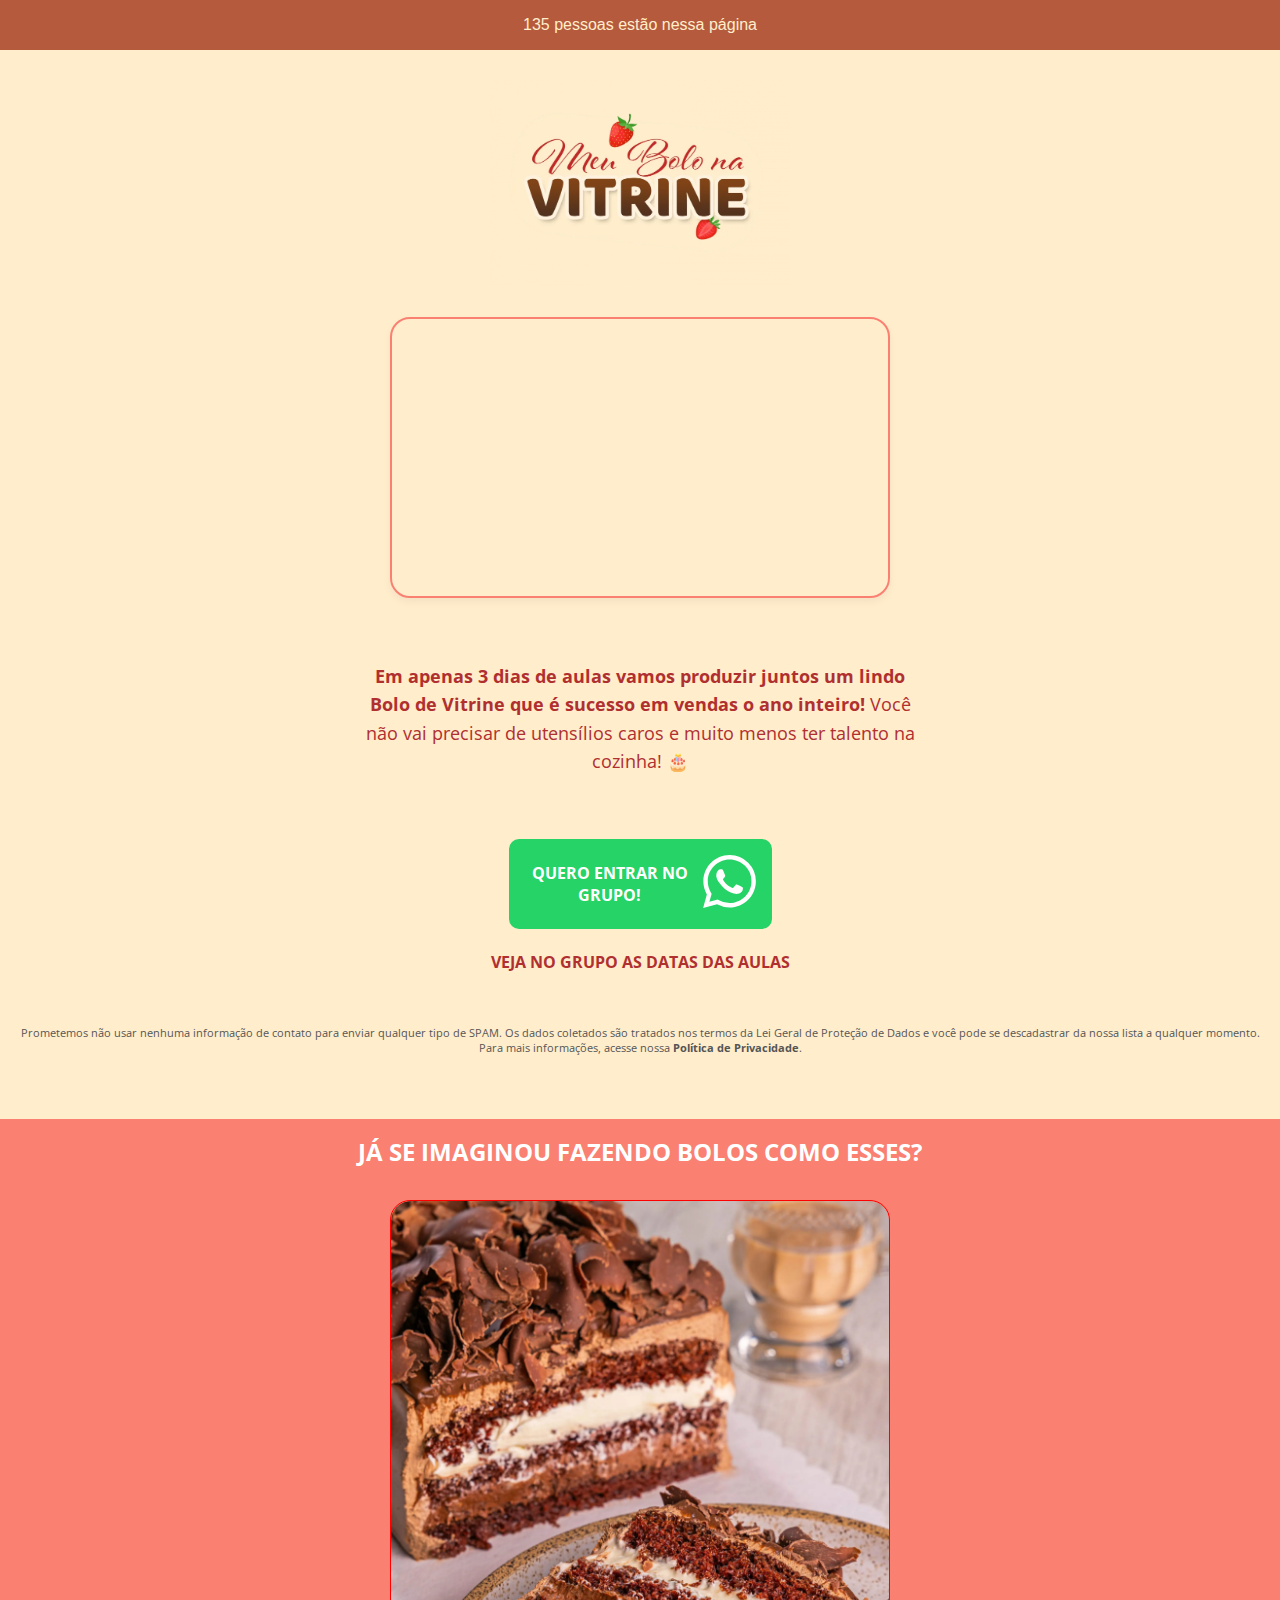
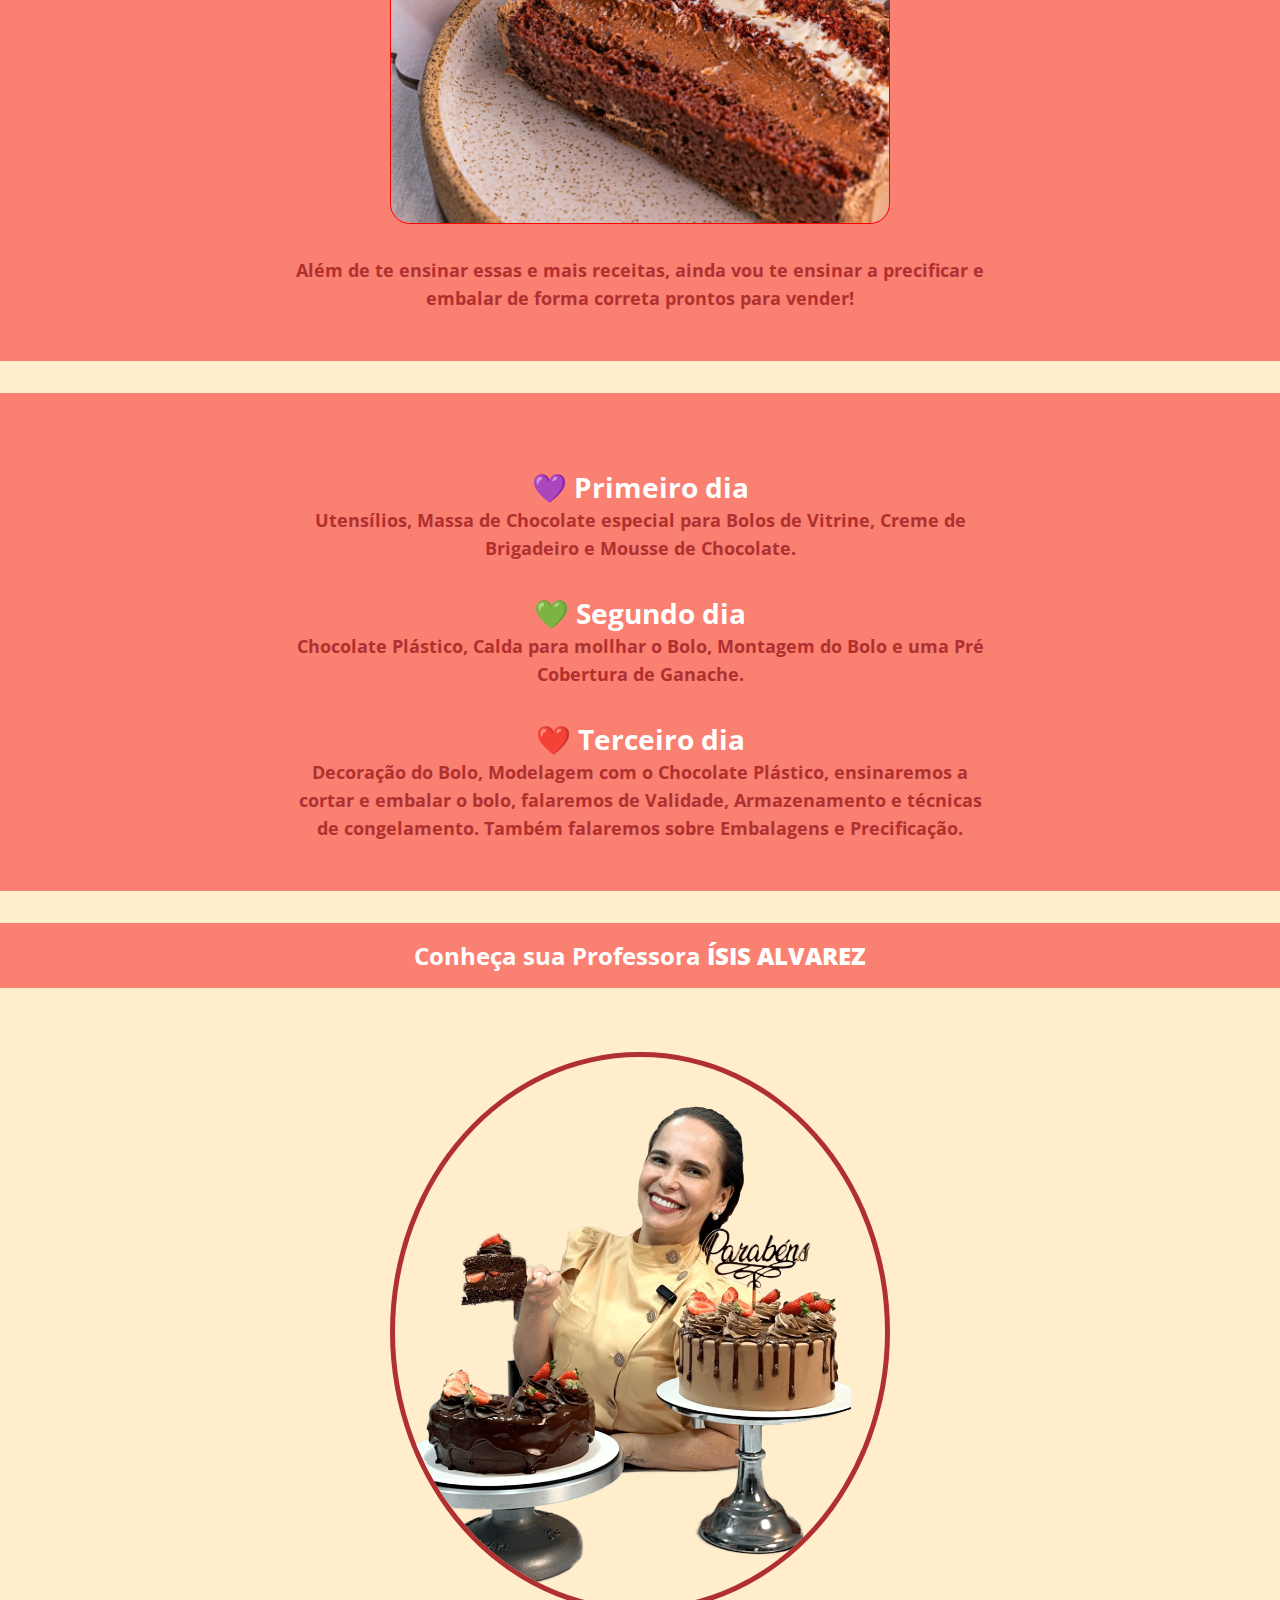
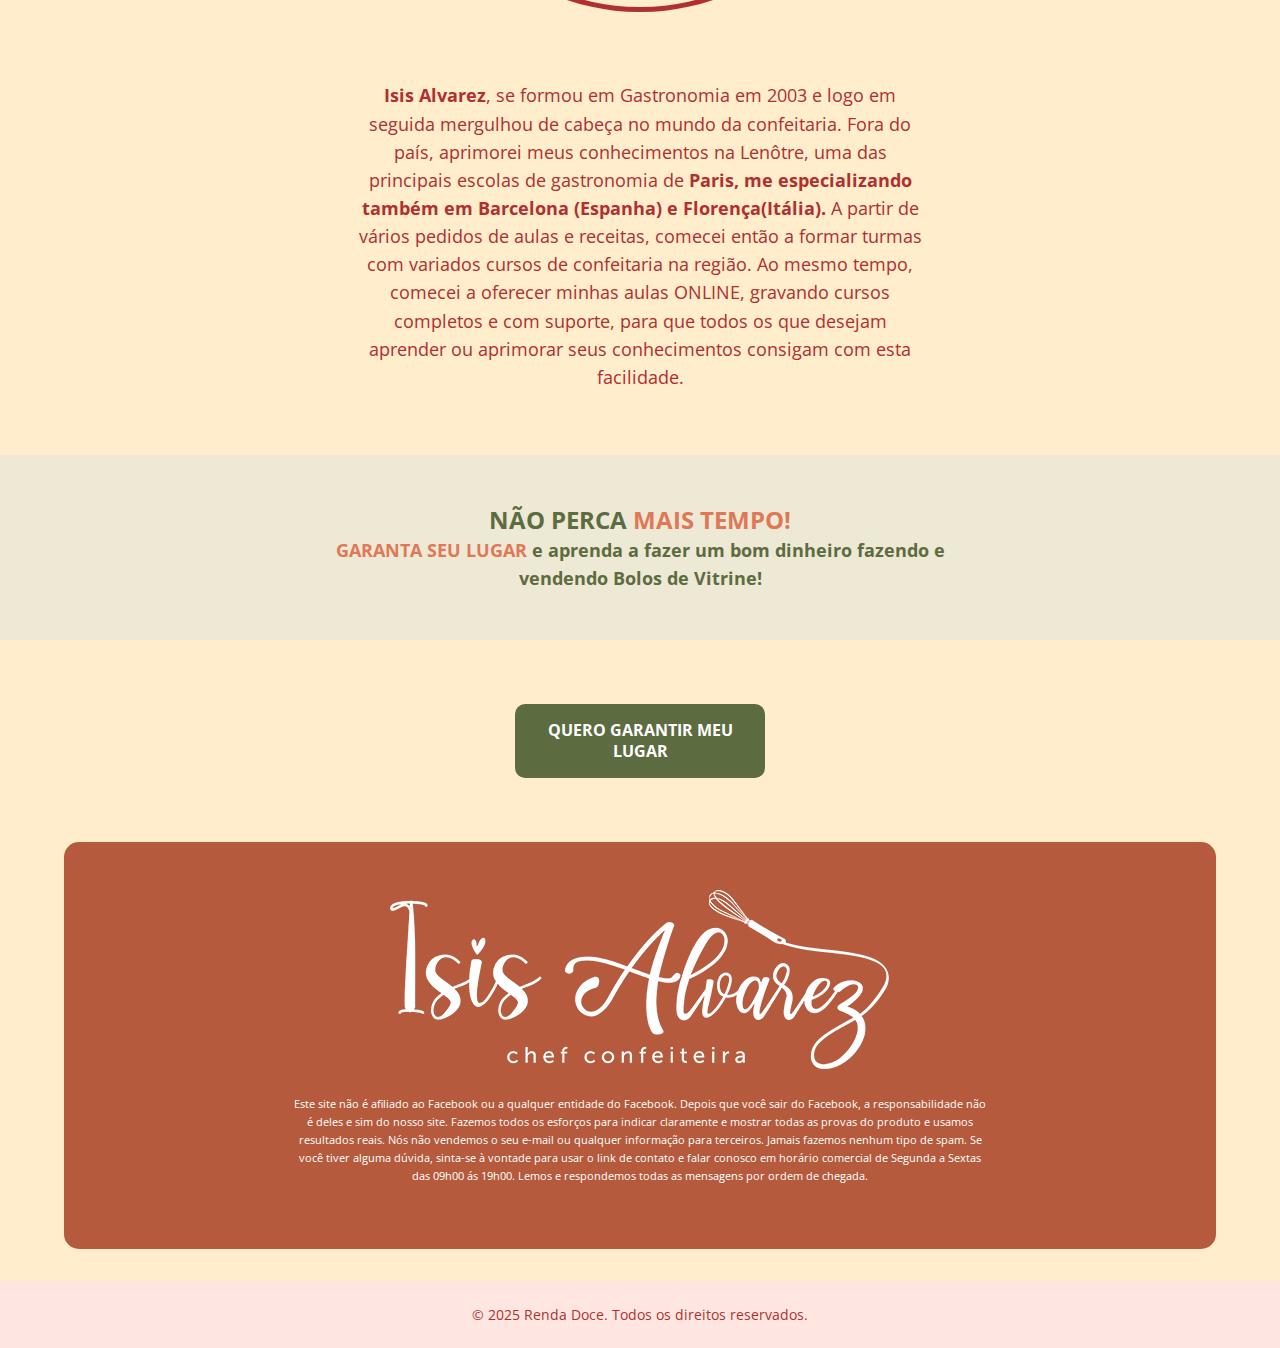
<file: index.html>
<!DOCTYPE html>
<html lang="pt-BR">

<head>
    <meta charset="UTF-8">
    <meta name="viewport" content="width=device-width, initial-scale=1.0">
    <title>Curso de Confeitaria</title>
    <link href="https://fonts.googleapis.com/css2?family=Playfair+Display:wght@600&family=Open+Sans&display=swap"
        rel="stylesheet">
    <link href="./css/style.css" rel="stylesheet">
    </link>
    <!-- Favicon -->
    <link rel="icon" href="./favicon.png" type="image/png">

    <!-- Meta Pixel Code -->
    <script>
    !function(f,b,e,v,n,t,s)
    {if(f.fbq)return;n=f.fbq=function(){n.callMethod?
    n.callMethod.apply(n,arguments):n.queue.push(arguments)};
    if(!f._fbq)f._fbq=n;n.push=n;n.loaded=!0;n.version='2.0';
    n.queue=[];t=b.createElement(e);t.async=!0;
    t.src=v;s=b.getElementsByTagName(e)[0];
    s.parentNode.insertBefore(t,s)}(window, document,'script',
    'https://connect.facebook.net/en_US/fbevents.js');
    fbq('init', '324230336566459');
    fbq('track', 'PageView');
    </script>
    <noscript><img height="1" width="1" style="display:none"
    src="https://www.facebook.com/tr?id=324230336566459&ev=PageView&noscript=1"
    /></noscript>
    <!-- End Meta Pixel Code -->
</head>

<body>
    <header>
        <span id="num-visitantes"></span> pessoas estão nessa página
    </header>
    <img class="logo" src="./imagens/logo-curso-bolo-vitrine.webp" alt="Logo Renda Doce">

    <div class="video-container">
        <iframe src="https://www.youtube.com/embed/VzdciBJqa2s" title="Chamada para o evento Meu Bolo de Vitrine"
            frameborder="0"
            allow="accelerometer; autoplay; clipboard-write; encrypted-media; gyroscope; picture-in-picture"
            allowfullscreen>
        </iframe>
    </div>

    <section class="container-texto">
        <strong>Em apenas 3 dias de aulas vamos produzir juntos um lindo Bolo de Vitrine
            que é sucesso em vendas o ano inteiro!</strong>
        Você não vai precisar de utensílios caros e muito menos ter talento na cozinha! &#127874;
    </section>
    <div style="text-align: center; margin: 0 0 20px;">
        <a id="botao-entrar-no-grupo-1" class="btn-whatsapp link-grupo">QUERO ENTRAR NO GRUPO!</a>
        <br /><br />
        <p><strong>VEJA NO GRUPO AS DATAS DAS AULAS</strong></p>
    </div>

    <section class="letras-miudas">
        Prometemos não usar nenhuma informação de contato para enviar qualquer tipo de SPAM.
        Os dados coletados são tratados nos termos da Lei Geral de Proteção de Dados e você
        pode se descadastrar da nossa lista a qualquer momento. Para mais informações,
        acesse nossa <strong>Política de Privacidade</strong>.
    </section>

    <section class="faixa-texto-100pc">
        JÁ SE IMAGINOU FAZENDO BOLOS COMO ESSES?
        <br>
        <div class="carousel">
            <div class="carousel-images">
                <img class="carousel-img" src="./imagens/bolo1.webp">
                <img class="carousel-img" src="./imagens/bolo2.webp">
                <img class="carousel-img" src="./imagens/bolo3.webp">
                <img class="carousel-img" src="./imagens/bolo4.webp">
                <img class="carousel-img" src="./imagens/bolo5.webp">
            </div>
        </div>
        <p>Além de te ensinar essas e mais receitas, ainda vou te ensinar a precificar e
            embalar de forma correta prontos para vender!</p>
    </section>



    <section class="faixa-texto-100pc programacao">
        <h2>VEJA O QUE VOCÊ IRÁ APRENDER NO NOSSO EVENTO:</h2>
        <h3>💜 Primeiro dia</h3>
        <p>Utensílios, Massa de Chocolate especial para Bolos de Vitrine, Creme de Brigadeiro e Mousse de Chocolate.</p>
        <h3>💚 Segundo dia</h3>
        <p>Chocolate Plástico, Calda para mollhar o Bolo, Montagem do Bolo e uma Pré Cobertura de Ganache.</p>
        <h3>❤️ Terceiro dia</h3>
        <p>Decoração do Bolo, Modelagem com o Chocolate Plástico, ensinaremos a cortar e embalar o bolo, falaremos de
            Validade, Armazenamento e técnicas de congelamento. Também falaremos sobre Embalagens e Precificação.</p>
    </section>
    <section class="faixa-texto-100pc">Conheça sua Professora <strong>ÍSIS ALVAREZ</strong></section>




    <section class="conteiner-texto">

        <img class="imagem-container imagem-circular" src="./imagens/isis-evento-bolo-vitrine.webp"
            alt="Foto de Isis Alvarez">

    </section>
    <section class="container-texto">
        <strong>Isis Alvarez</strong>, se formou em Gastronomia em 2003 e logo em seguida mergulhou de cabeça no mundo
        da confeitaria.
        Fora do país, aprimorei meus conhecimentos na Lenôtre, uma das principais escolas de gastronomia de
        <strong>Paris, me
            especializando também em Barcelona (Espanha) e Florença(Itália). </strong>
        A partir de vários pedidos de aulas e receitas, comecei então a formar turmas com variados cursos de
        confeitaria na região.
        Ao mesmo tempo, comecei a oferecer minhas aulas ONLINE, gravando cursos completos e com suporte, para que
        todos os que desejam aprender ou aprimorar seus conhecimentos consigam com esta facilidade.
    </section>

    <section class="faixa-texto-100pc-final">
        <p></p>
        <strong class="txt-verde-musgo">NÃO PERCA</strong><strong class="txt-laranja"> MAIS TEMPO!</strong>
        <p><strong class="txt-laranja">GARANTA SEU LUGAR</strong> <span class="txt-verde-musgo">e aprenda a fazer um bom
                dinheiro fazendo e vendendo Bolos
                de Vitrine!</span></p>
    </section>
    <section class="container-texto-destaque">
        <a id="botao-entrar-no-grupo-1" class="btn-flat link-grupo">QUERO GARANTIR MEU LUGAR</a>
    </section>

    <section class="container-destaque">
        <img src="./imagens/logo-isis-branco.webp" alt="Logo Isis" class="logo-rodape">
        <p class="letras-miudas texto-branco">Este site não é afiliado ao Facebook ou a qualquer entidade do Facebook.
            Depois que você sair do Facebook, a responsabilidade não é deles e sim do nosso site.
            Fazemos todos os esforços para indicar claramente e mostrar todas as provas do produto
            e usamos resultados reais. Nós não vendemos o seu e-mail ou qualquer informação para
            terceiros. Jamais fazemos nenhum tipo de spam. Se você tiver alguma dúvida, sinta-se
            à vontade para usar o link de contato e falar conosco em horário comercial de Segunda
            a Sextas das 09h00 ás 19h00. Lemos e respondemos todas as mensagens por ordem de chegada.
        </p>
    </section>

    <footer>
        &copy; 2025 Renda Doce. Todos os direitos reservados.
    </footer>

    <script src="./js/grupo-whatsapp.js"></script>
    <script src="./js/carrossel.js"></script>
    <script src="./js/contador-visitantes.js"></script>
</body>

</html>
</file>
<file: css/style.css>
:root {
    --cor-principal: #FA8072;
    --cor-secundaria: #ffedcc;
    --cor-terciaria: #e2b4ab;
    --cor-destaque: #d45d5d;
    --cor-super-destaque: #b03030;
    --cor-texto: var(--cor-super-destaque);
    --cor-btn-whatsapp: #0bad21;
    --cor-btn-whatsapp-hover: #25c73b;
    --cor-fundo-marrom: #b55a3c;
}

* {
    margin: 0;
    padding: 0;
    box-sizing: border-box;
}

body {
    font-family: 'Open Sans', sans-serif;
    background: var(--cor-secundaria);
    color: var(--cor-texto);
}

header {
    position: fixed;
    /* fixa no topo */
    top: 0;
    left: 0;
    width: 100%;
    /* ocupa 100% da largura */
    background-color: var(--cor-fundo-marrom);
    color: var(--cor-secundaria);
    text-align: center;
    /* centraliza o texto */
    font-size: 1rem;
    /* tamanho razoável */
    font-family: Arial, Helvetica, sans-serif;
    /* sem serifa */
    padding: 1rem 1rem;
    /* espaçamento interno */
    z-index: 1000;
    /* fica acima de outros elementos */
}

.logo {
    display: block;
    max-width: 300px;
    /* largura máxima da logo */
    height: auto;
    margin: 80px auto 1rem;
    /* espaço acima para o header fixo */
}

span.num-visitantes {
    font-weight: bold;
    font-size: 1.5rem;
    color: white;
}

header p {
    font-size: 1.2rem;
    color: #555;
}

.carousel {
    position: relative;
    max-width: 500px;
    /* tamanho do carrossel */
    margin: 2rem auto;
    overflow: hidden;
    border-radius: 20px;
    border-color: #F00;
    border-style: solid;
    border-width: 1px;
}

.carousel-images {
    display: flex;
    transition: transform 2.0s ease-in-out;
}

.carousel-images img {
    width: 100%;
    /* cada imagem ocupa 100% do carrossel */
    flex-shrink: 0;
    object-fit: cover;
    border-radius: 20px;
}

section {
    text-align: center;
    padding: 2rem 1rem;
}

section h2 {
    /* font-family: 'Playfair Display', serif; */
    font-size: 2rem;
    margin-bottom: 1rem;
    color: var(--cor-principal);
}

section p {
    max-width: 700px;
    margin: 0 auto 2rem;
    font-size: 1.1rem;
    line-height: 1.6;
}

.btn-whatsapp {
    display: inline-flex;
    /* alinhamento do texto + ícone */
    align-items: center;
    /* centraliza verticalmente */
    justify-content: center;
    /* centraliza horizontalmente */
    gap: 8px;
    /* espaço entre ícone e texto */

    background-color: #25d366;
    /* verde WhatsApp */
    color: #fff;
    /* texto branco */
    font-weight: bold;
    text-decoration: none;
    /* remove sublinhado */
    padding: 1rem 1rem;
    /* espaço interno */
    border-radius: 10px;
    /* deixa arredondado */
    transition: background 0.3s ease;
    /* efeito suave */
}

.btn-whatsapp::after {
    /* content: url('https://cdn.jsdelivr.net/gh/simple-icons/simple-icons/icons/whatsapp.svg'); */
    content: url('../imagens/whatsapp.svg');
    width: 30%;
    height: 30%;
    display: inline-block;
    filter: invert(1);
    /* deixa o ícone branco */
}

.btn-whatsapp:hover {
    background-color: #1ebe5d;
    /* tom mais escuro no hover */
}

.letras-miudas {
    font-size: 0.7rem;
    color: #555;
    margin-top: 0.5rem;
}

footer {
    text-align: center;
    padding: 1.5rem;
    background: #ffe6e1;
    margin-top: 2rem;
    font-size: 0.9rem;
}

ul li {
    list-style-type: none;
    /* padding: 1.0rem; */
    text-align: center;
    max-width: 80%;
    margin: 0 auto 1rem;
    font-size: 1.1rem;
    font-weight: bold;
    line-height: 1.2;
}

.container-destaque {
    display: flex;
    justify-content: center;
    align-items: center;
    flex-direction: column;
    text-align: center;
    border-radius: 15px;
    color: #fff;
    background-color: #b55a3c;
    margin: 2rem auto;
    width: 90%;
}

.container-texto {
    color: var(--cor-super-destaque);
    max-width: 600px;
    margin: 0 auto 2rem;
    text-align: center;
    font-size: 1.1rem;
    line-height: 1.6;
}

@media (max-width: 768px) {
    header h1 {
        font-size: 2rem;
    }

    section h2 {
        font-size: 1.6rem;
    }

    .btn-whatsapp {
        font-size: 1.5rem;
        padding: 0.8rem 1.5rem;
    }

    .carousel {
        width: 80%;
        /* 10% de margem de cada lado (aprox.) */
        margin: 2rem auto;
    }

    .video-container {
        width: 90%;
    }

    /* .video-container iframe {
        height: 180px;
    } 
    */

    .container-destaque {
        width: 90%;
        /* ajustar largura em telas menores */
    }
}

.texto-destaque {
    /* font-family: sans-serif; */
    font-size: 2.5rem;
    color: var(--cor-principal);
    margin-bottom: 1rem;
}

.texto-destaque-2 {
    /* font-family: 'Playfair Display', serif; */
    font-size: 1.5rem;
    font-weight: bold;
    color: var(--cor-principal);
    margin-bottom: 1rem;
}

.texto-destaque-3 {
    /* font-family: 'Playfair Display', serif; */
    font-size: 1.5rem;
    font-weight: bold;
    color: var(--cor-destaque);
    margin-bottom: 1rem;
}

.video-container {
    max-width: 500px;
    /* mesmo tamanho horizontal do carrossel */
    margin: 2rem auto;
    border: 2px solid var(--cor-principal);
    /* borda fina destacando */
    border-radius: 20px;
    overflow: hidden;
    box-shadow: 0 4px 8px rgba(0, 0, 0, 0.05);
    aspect-ratio: 16 / 9;
}

.video-container iframe {
    width: 100%;
    height: 280px;
    /* proporção harmônica com o carrossel */
    border: none;
    display: block;
    border-radius: 20px;
}

.texto-branco {
    color: #fff
}

.texto-abaixo-do-botao {
    color: #fff;
    font-size: 1rem;
    margin: 1rem 0;
}

p {
    color: var(--cor-texto)
}

p strong {
    color: var(--cor-super-destaque)
}

.container-destaque p strong {
    color: var(--cor-secundaria)
}

.faixa-texto-100pc {
    background: var(--cor-principal);
    color: #fff;
    padding: 1rem 1rem;
    margin: 2rem 0;
    font-size: 1.5rem;
    font-weight: bold;
}

#vagas {
    font-size: 4rem;
    color: var(--cor-destaque);
    font-weight: bold;
}

.container-texto-destaque {
    color: var(--cor-super-destaque);
    max-width: 600px;
    margin: 0 auto 2rem;
    text-align: center;
    font-size: 1.5rem;
    font-weight: bold;
    line-height: 1.3;
}

.imagem-container {
    /* Opcional: para definir o tamanho do círculo e centralizar */
    width: 200px;
    height: 200px;
    overflow: hidden;
    /* Para garantir que a imagem fique contida no círculo */
    border-radius: 50%;
    /* Cria a forma do círculo, para um elemento quadrado */
    border: 5px solid var(--cor-super-destaque);
}

.imagem-circular {
    width: 40%;
    height: 40%;
    object-fit: cover;
    /* Garante que a imagem preencha a área circular sem distorção */
}

.btn-flat {
    background-color: #5d6c40;
    color: #fff;
    border: none;
    padding: 1rem 1rem;
    font-size: 1rem;
    border-radius: 10px;
    cursor: pointer;
    text-decoration: none;
    transition: background-color 0.3s ease;
    display: inline-block;
    /* garante comportamento de botão */
    white-space: normal;
    /* permite quebra de linha */
    word-wrap: break-word;
    /* quebra palavras muito grandes */
    text-align: center;
    /* centraliza o texto quebrado */
    max-width: 250px;
    /* define limite pro botão (opcional) */
}

.faixa-texto-100pc-final {
    width: 100%;
    background: #ede9d5;
    padding: 1rem 1rem;
    margin: 2rem 0;
    font-size: 1.5rem;
    font-weight: bold;
}

.faixa-texto-100pc-final strong {
    /* color: var(--cor-destaque); */
    font-weight: bold;
}

.txt-verde-musgo {
    color: #5d6c40;
}

.txt-laranja {
    color: #df7857;
}

.logo-rodape {
    display: block;
    max-width: 75%;
    /* largura máxima da logo */
    height: auto;
    margin: 1rem auto 1rem;
}
</file>
